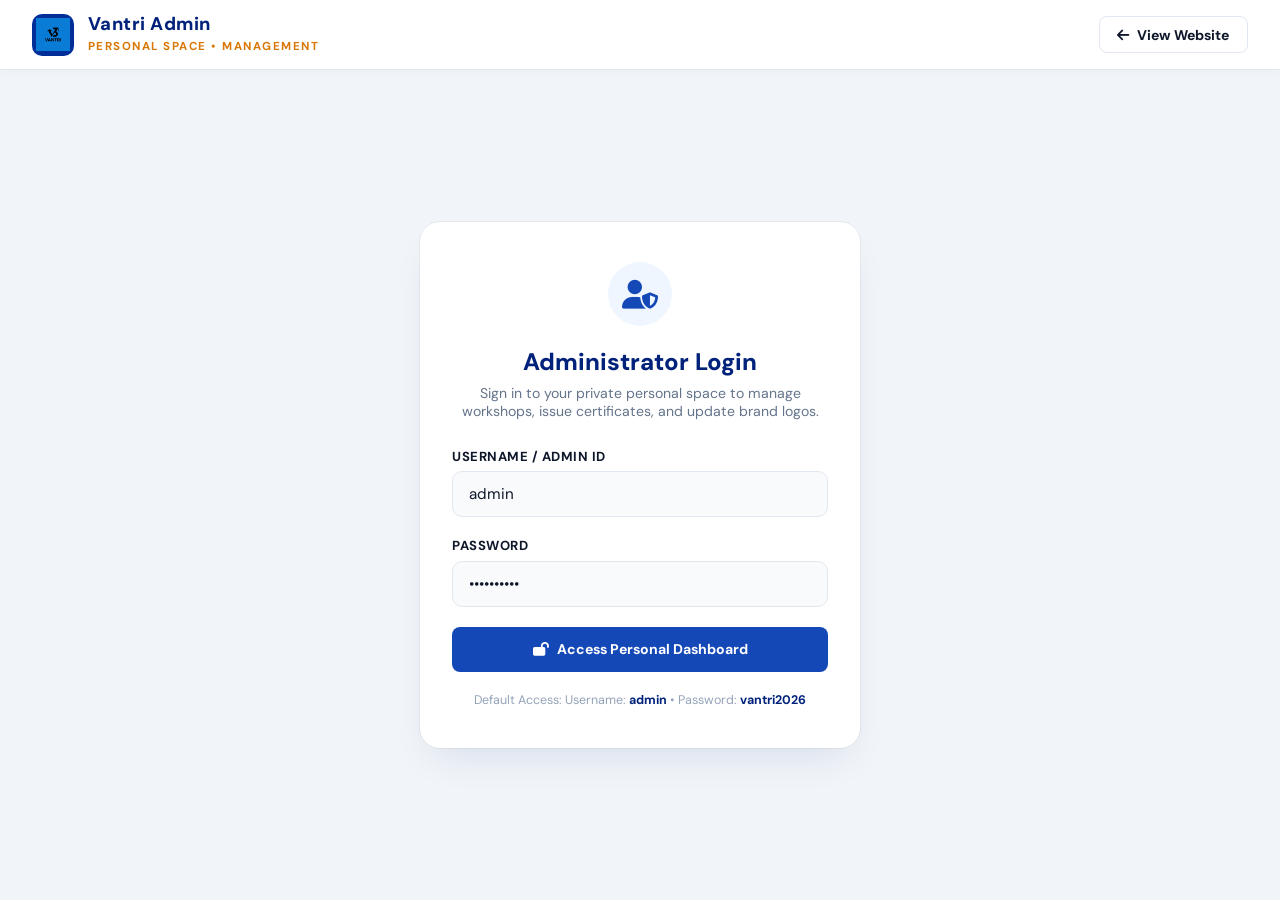
<file: admin.html>
<!DOCTYPE html>
<html lang="en">
<head>
  <meta charset="UTF-8">
  <meta name="viewport" content="width=device-width, initial-scale=1.0, maximum-scale=5.0">
  <title>Vantri (V3) Admin Portal | Personal Space & Management Dashboard</title>

  <!-- Favicon -->
  <link rel="icon" type="image/png" href="assets/logo.png">

  <!-- Google Fonts: DM Sans -->
  <link rel="preconnect" href="https://fonts.googleapis.com">
  <link rel="preconnect" href="https://fonts.gstatic.com" crossorigin>
  <link href="https://fonts.googleapis.com/css2?family=DM+Sans:ital,opsz,wght@0,9..40,300;0,9..40,500;0,9..40,700;0,9..40,800;1,9..40,400&display=swap" rel="stylesheet">

  <!-- Font Awesome -->
  <link rel="stylesheet" href="https://cdnjs.cloudflare.com/ajax/libs/font-awesome/6.4.2/css/all.min.css">

  <style>
    :root {
      --primary-blue: #1548b7;
      --navy-dark: #00227a;
      --bg-dark: #0f172a;
      --bg-light: #f8fafc;
      --card-bg: #ffffff;
      --border-color: #e2e8f0;
      --text-main: #0f172a;
      --text-muted: #64748b;
      --accent-cyan: #32b7ec;
      --gold-accent: #d97706;
      --success: #10b981;
      --danger: #ef4444;
    }

    * {
      margin: 0;
      padding: 0;
      box-sizing: border-box;
      font-family: 'DM Sans', -apple-system, BlinkMacSystemFont, sans-serif;
    }

    body {
      background: #f1f5f9;
      color: var(--text-main);
      min-height: 100vh;
      display: flex;
      flex-direction: column;
    }

    /* Top Admin Nav */
    .admin-navbar {
      background: #ffffff;
      border-bottom: 1px solid var(--border-color);
      padding: 0.85rem 2rem;
      display: flex;
      justify-content: space-between;
      align-items: center;
      position: sticky;
      top: 0;
      z-index: 50;
      box-shadow: 0 2px 10px rgba(0,0,0,0.03);
    }

    .admin-logo-wrap {
      display: flex;
      align-items: center;
      gap: 0.85rem;
      text-decoration: none;
      color: var(--navy-dark);
    }

    .admin-logo-box {
      width: 42px;
      height: 42px;
      background: #002e99;
      border-radius: 10px;
      display: flex;
      align-items: center;
      justify-content: center;
      overflow: hidden;
    }

    .admin-logo-box img {
      width: 80%;
      height: 80%;
      object-fit: contain;
    }

    .admin-title-wrap h1 {
      font-size: 1.15rem;
      font-weight: 800;
      letter-spacing: 0.5px;
      color: var(--navy-dark);
      line-height: 1.1;
    }

    .admin-title-wrap span {
      font-size: 0.72rem;
      font-weight: 700;
      color: var(--gold-accent);
      letter-spacing: 1.5px;
      text-transform: uppercase;
    }

    .admin-nav-actions {
      display: flex;
      align-items: center;
      gap: 1rem;
    }

    .btn {
      display: inline-flex;
      align-items: center;
      gap: 0.5rem;
      padding: 0.55rem 1.1rem;
      border-radius: 8px;
      font-size: 0.88rem;
      font-weight: 700;
      cursor: pointer;
      transition: all 0.2s ease;
      text-decoration: none;
      border: none;
    }

    .btn-primary {
      background: var(--primary-blue);
      color: #ffffff;
    }

    .btn-primary:hover {
      background: var(--navy-dark);
      transform: translateY(-1px);
    }

    .btn-outline {
      background: transparent;
      border: 1px solid var(--border-color);
      color: var(--text-main);
    }

    .btn-outline:hover {
      background: #f8fafc;
      border-color: #cbd5e1;
    }

    .btn-danger {
      background: #fee2e2;
      color: var(--danger);
      border: 1px solid #fecaca;
    }

    .btn-danger:hover {
      background: var(--danger);
      color: #ffffff;
    }

    .btn-success {
      background: #ecfdf5;
      color: var(--success);
      border: 1px solid #a7f3d0;
    }

    .btn-success:hover {
      background: var(--success);
      color: #ffffff;
    }

    /* Auth Login View */
    .login-container {
      flex: 1;
      display: flex;
      align-items: center;
      justify-content: center;
      padding: 2rem 1rem;
    }

    .login-card {
      background: #ffffff;
      border-radius: 20px;
      box-shadow: 0 20px 40px -15px rgba(0, 34, 122, 0.12), 0 0 0 1px rgba(0, 0, 0, 0.05);
      width: 100%;
      max-width: 440px;
      padding: 2.5rem 2rem;
      text-align: center;
    }

    .login-avatar {
      width: 64px;
      height: 64px;
      background: #eff6ff;
      color: var(--primary-blue);
      border-radius: 50%;
      display: flex;
      align-items: center;
      justify-content: center;
      font-size: 1.8rem;
      margin: 0 auto 1.25rem;
    }

    .form-group {
      text-align: left;
      margin-bottom: 1.25rem;
    }

    .form-group label {
      display: block;
      font-size: 0.82rem;
      font-weight: 700;
      color: var(--text-main);
      margin-bottom: 0.4rem;
      text-transform: uppercase;
      letter-spacing: 0.5px;
    }

    .form-control {
      width: 100%;
      padding: 0.75rem 1rem;
      border: 1.5px solid var(--border-color);
      border-radius: 10px;
      font-size: 0.95rem;
      color: var(--text-main);
      background: #f8fafc;
      transition: all 0.2s ease;
    }

    .form-control:focus {
      outline: none;
      border-color: var(--primary-blue);
      background: #ffffff;
      box-shadow: 0 0 0 3px rgba(21, 72, 183, 0.12);
    }

    /* Dashboard Layout */
    .dashboard-layout {
      display: none;
      flex: 1;
      max-width: 1400px;
      margin: 0 auto;
      width: 100%;
      padding: 2rem 1.5rem;
    }

    .dash-header {
      display: flex;
      justify-content: space-between;
      align-items: center;
      margin-bottom: 2rem;
      flex-wrap: wrap;
      gap: 1rem;
    }

    .dash-welcome h2 {
      font-size: 1.75rem;
      font-weight: 800;
      color: var(--navy-dark);
    }

    .dash-welcome p {
      color: var(--text-muted);
      font-size: 0.92rem;
    }

    /* Stat Cards */
    .stats-grid {
      display: grid;
      grid-template-columns: repeat(auto-fit, minmax(220px, 1fr));
      gap: 1.25rem;
      margin-bottom: 2rem;
    }

    .stat-card {
      background: #ffffff;
      border-radius: 16px;
      padding: 1.4rem;
      border: 1px solid var(--border-color);
      box-shadow: 0 4px 12px rgba(0,0,0,0.03);
      display: flex;
      align-items: center;
      gap: 1.25rem;
    }

    .stat-icon {
      width: 52px;
      height: 52px;
      border-radius: 14px;
      display: flex;
      align-items: center;
      justify-content: center;
      font-size: 1.4rem;
    }

    .stat-icon.blue { background: #eff6ff; color: var(--primary-blue); }
    .stat-icon.green { background: #ecfdf5; color: var(--success); }
    .stat-icon.gold { background: #fef3c7; color: var(--gold-accent); }
    .stat-icon.purple { background: #f3e8ff; color: #9333ea; }

    .stat-info span {
      display: block;
      font-size: 0.75rem;
      font-weight: 700;
      text-transform: uppercase;
      letter-spacing: 0.5px;
      color: var(--text-muted);
    }

    .stat-info strong {
      display: block;
      font-size: 1.6rem;
      font-weight: 800;
      color: var(--navy-dark);
    }

    /* Navigation Tabs */
    .admin-tabs {
      display: flex;
      gap: 0.5rem;
      border-bottom: 2px solid var(--border-color);
      margin-bottom: 1.75rem;
      overflow-x: auto;
    }

    .tab-btn {
      padding: 0.85rem 1.4rem;
      background: transparent;
      border: none;
      font-size: 0.95rem;
      font-weight: 700;
      color: var(--text-muted);
      cursor: pointer;
      position: relative;
      display: inline-flex;
      align-items: center;
      gap: 0.6rem;
      border-bottom: 3px solid transparent;
      margin-bottom: -2px;
      transition: all 0.2s ease;
      white-space: nowrap;
    }

    .tab-btn.active {
      color: var(--primary-blue);
      border-bottom-color: var(--primary-blue);
    }

    .tab-content {
      display: none;
    }

    .tab-content.active {
      display: block;
    }

    /* Content Cards */
    .card-panel {
      background: #ffffff;
      border-radius: 18px;
      border: 1px solid var(--border-color);
      box-shadow: 0 4px 14px rgba(0,0,0,0.03);
      padding: 1.75rem 2rem;
      margin-bottom: 2rem;
    }

    .card-panel-header {
      display: flex;
      justify-content: space-between;
      align-items: center;
      margin-bottom: 1.5rem;
      flex-wrap: wrap;
      gap: 1rem;
    }

    .card-panel-header h3 {
      font-size: 1.25rem;
      font-weight: 800;
      color: var(--navy-dark);
    }

    /* Tables */
    .table-responsive {
      overflow-x: auto;
    }

    table {
      width: 100%;
      border-collapse: collapse;
      text-align: left;
      font-size: 0.92rem;
    }

    th {
      background: #f8fafc;
      color: var(--text-muted);
      font-weight: 700;
      text-transform: uppercase;
      font-size: 0.75rem;
      letter-spacing: 0.5px;
      padding: 0.85rem 1rem;
      border-bottom: 1.5px solid var(--border-color);
    }

    td {
      padding: 1rem;
      border-bottom: 1px solid #f1f5f9;
      vertical-align: middle;
    }

    tr:hover td {
      background: #f8fafc;
    }

    .badge-pill {
      display: inline-block;
      padding: 0.25rem 0.65rem;
      border-radius: 9999px;
      font-size: 0.75rem;
      font-weight: 700;
      text-transform: uppercase;
      letter-spacing: 0.5px;
    }

    .badge-pill.blue { background: #eff6ff; color: var(--primary-blue); }
    .badge-pill.green { background: #ecfdf5; color: var(--success); }
    .badge-pill.gold { background: #fef3c7; color: var(--gold-accent); }

    /* Modals */
    .modal-backdrop {
      display: none;
      position: fixed;
      inset: 0;
      background: rgba(15, 23, 42, 0.6);
      backdrop-filter: blur(4px);
      z-index: 100;
      align-items: center;
      justify-content: center;
      padding: 1.5rem;
    }

    .modal-backdrop.active {
      display: flex;
    }

    .modal-window {
      background: #ffffff;
      border-radius: 20px;
      width: 100%;
      max-width: 600px;
      max-height: 90vh;
      overflow-y: auto;
      padding: 2rem;
      box-shadow: 0 25px 50px -12px rgba(0, 0, 0, 0.25);
    }

    .modal-window-header {
      display: flex;
      justify-content: space-between;
      align-items: center;
      margin-bottom: 1.5rem;
    }

    .modal-window-header h3 {
      font-size: 1.35rem;
      font-weight: 800;
      color: var(--navy-dark);
    }

    .close-btn {
      background: none;
      border: none;
      font-size: 1.4rem;
      color: var(--text-muted);
      cursor: pointer;
    }

    .form-grid-2 {
      display: grid;
      grid-template-columns: 1fr 1fr;
      gap: 1rem;
    }

    @media (max-width: 640px) {
      .form-grid-2 {
        grid-template-columns: 1fr;
      }
    }
  </style>
</head>
<body>

  <!-- Top Admin Bar -->
  <header class="admin-navbar">
    <a href="index.html" class="admin-logo-wrap">
      <div class="admin-logo-box">
        <img src="assets/logo.png" alt="Vantri Logo">
      </div>
      <div class="admin-title-wrap">
        <h1>Vantri Admin</h1>
        <span>Personal Space &bull; Management</span>
      </div>
    </a>

    <div class="admin-nav-actions">
      <a href="index.html" class="btn btn-outline">
        <i class="fa-solid fa-arrow-left"></i> View Website
      </a>
      <button id="btnLogout" class="btn btn-danger" style="display: none;" onclick="adminLogout()">
        <i class="fa-solid fa-arrow-right-from-bracket"></i> Sign Out
      </button>
    </div>
  </header>

  <!-- Login Section (Visible when logged out) -->
  <main class="login-container" id="loginSection">
    <div class="login-card">
      <div class="login-avatar">
        <i class="fa-solid fa-user-shield"></i>
      </div>
      <h2 style="font-size: 1.5rem; font-weight: 800; color: var(--navy-dark); margin-bottom: 0.4rem;">
        Administrator Login
      </h2>
      <p style="color: var(--text-muted); font-size: 0.88rem; margin-bottom: 1.75rem;">
        Sign in to your private personal space to manage workshops, issue certificates, and update brand logos.
      </p>

      <form onsubmit="event.preventDefault(); adminLogin();">
        <div class="form-group">
          <label for="adminUser">Username / Admin ID</label>
          <input type="text" id="adminUser" class="form-control" placeholder="e.g. admin or subbarao" required value="admin">
        </div>

        <div class="form-group">
          <label for="adminPass">Password</label>
          <input type="password" id="adminPass" class="form-control" placeholder="Enter secure password" required value="vantri2026">
        </div>

        <div id="loginError" style="display: none; background: #fff1f2; color: #be123c; padding: 0.65rem; border-radius: 8px; font-size: 0.82rem; font-weight: 700; margin-bottom: 1rem;">
          Invalid credentials. Please verify your login credentials.
        </div>

        <button type="submit" class="btn btn-primary" style="width: 100%; justify-content: center; padding: 0.85rem;">
          <i class="fa-solid fa-lock-open"></i> Access Personal Dashboard
        </button>

        <p style="font-size: 0.78rem; color: #94a3b8; margin-top: 1.25rem;">
          Default Access: Username: <strong style="color: var(--navy-dark);">admin</strong> &bull; Password: <strong style="color: var(--navy-dark);">vantri2026</strong>
        </p>
      </form>
    </div>
  </main>

  <!-- Authenticated Dashboard Space (Visible when logged in) -->
  <div class="dashboard-layout" id="dashboardLayout">
    
    <!-- Welcome Header -->
    <div class="dash-header">
      <div class="dash-welcome">
        <h2>Founder &amp; Leadership Workspace</h2>
        <p>Welcome back, <strong id="adminDisplayName">Subbarao Guggilam</strong>. Manage and synchronize your startup's workshops, certificates, and logos.</p>
      </div>

      <div style="display: flex; gap: 0.75rem;">
        <button class="btn btn-success" onclick="openIssueCertModal()">
          <i class="fa-solid fa-plus-circle"></i> Issue Certificate
        </button>
        <button class="btn btn-primary" onclick="openAddWorkshopModal()">
          <i class="fa-solid fa-chalkboard-user"></i> Create Workshop
        </button>
      </div>
    </div>

    <!-- Quick Stats Overview -->
    <div class="stats-grid">
      <div class="stat-card">
        <div class="stat-icon blue"><i class="fa-solid fa-award"></i></div>
        <div class="stat-info">
          <span>Certificates Issued</span>
          <strong id="statCertCount">4</strong>
        </div>
      </div>

      <div class="stat-card">
        <div class="stat-icon green"><i class="fa-solid fa-laptop-code"></i></div>
        <div class="stat-info">
          <span>Active Workshops</span>
          <strong id="statWorkshopCount">6</strong>
        </div>
      </div>

      <div class="stat-card">
        <div class="stat-icon gold"><i class="fa-solid fa-images"></i></div>
        <div class="stat-info">
          <span>Tech &amp; Partner Logos</span>
          <strong id="statLogoCount">6</strong>
        </div>
      </div>

      <div class="stat-card">
        <div class="stat-icon purple"><i class="fa-solid fa-building-columns"></i></div>
        <div class="stat-info">
          <span>Partner Colleges</span>
          <strong>4</strong>
        </div>
      </div>
    </div>

    <!-- Tabs Nav -->
    <div class="admin-tabs">
      <button class="tab-btn active" onclick="switchTab('tab-certs', this)">
        <i class="fa-solid fa-award"></i> Certificate Management
      </button>
      <button class="tab-btn" onclick="switchTab('tab-workshops', this)">
        <i class="fa-solid fa-laptop-code"></i> Workshop Curriculums
      </button>
      <button class="tab-btn" onclick="switchTab('tab-logos', this)">
        <i class="fa-solid fa-photo-film"></i> Brand &amp; Workshop Logos
      </button>
      <button class="tab-btn" onclick="switchTab('tab-export', this)">
        <i class="fa-solid fa-database"></i> Backup &amp; Sync Data
      </button>
    </div>

    <!-- TAB 1: Certificate Management -->
    <div class="tab-content active" id="tab-certs">
      <div class="card-panel">
        <div class="card-panel-header">
          <div>
            <h3>Issued Participant Certificates</h3>
            <p style="color: var(--text-muted); font-size: 0.85rem;">All attendees verified in this list can instantly download their certificate with dynamic QR on the main website.</p>
          </div>
          <button class="btn btn-primary" onclick="openIssueCertModal()">
            <i class="fa-solid fa-user-plus"></i> Issue New Certificate
          </button>
        </div>

        <div class="table-responsive">
          <table>
            <thead>
              <tr>
                <th>Certificate ID</th>
                <th>Attendee Name</th>
                <th>Workshop Topic</th>
                <th>Institution / College</th>
                <th>Mode</th>
                <th>Issue Date</th>
                <th>Actions</th>
              </tr>
            </thead>
            <tbody id="certTableBody">
              <!-- Dynamically rendered -->
            </tbody>
          </table>
        </div>
      </div>
    </div>

    <!-- TAB 2: Workshop Management -->
    <div class="tab-content" id="tab-workshops">
      <div class="card-panel">
        <div class="card-panel-header">
          <div>
            <h3>Workshop Offerings</h3>
            <p style="color: var(--text-muted); font-size: 0.85rem;">Create, update, or schedule upcoming AI, Cloud, and Software Engineering bootcamps.</p>
          </div>
          <button class="btn btn-primary" onclick="openAddWorkshopModal()">
            <i class="fa-solid fa-plus"></i> Add New Workshop
          </button>
        </div>

        <div class="table-responsive">
          <table>
            <thead>
              <tr>
                <th>Workshop Title</th>
                <th>Category</th>
                <th>Duration</th>
                <th>Status</th>
                <th>Target Audience</th>
                <th>Actions</th>
              </tr>
            </thead>
            <tbody id="workshopTableBody">
              <!-- Dynamically rendered -->
            </tbody>
          </table>
        </div>
      </div>
    </div>

    <!-- TAB 3: Logos & Assets Management -->
    <div class="tab-content" id="tab-logos">
      <div class="card-panel">
        <div class="card-panel-header">
          <div>
            <h3>Workshop Tech &amp; Partner Logos</h3>
            <p style="color: var(--text-muted); font-size: 0.85rem;">Manage the technology logos featured in the infinite marquee and workshop headers.</p>
          </div>
          <button class="btn btn-primary" onclick="openAddLogoModal()">
            <i class="fa-solid fa-upload"></i> Add New Logo
          </button>
        </div>

        <div style="display: grid; grid-template-columns: repeat(auto-fill, minmax(200px, 1fr)); gap: 1.25rem;" id="logosGrid">
          <!-- Dynamically rendered -->
        </div>
      </div>
    </div>

    <!-- TAB 4: Backup & Sync Data -->
    <div class="tab-content" id="tab-export">
      <div class="card-panel">
        <div class="card-panel-header">
          <div>
            <h3>Synchronize with Website</h3>
            <p style="color: var(--text-muted); font-size: 0.85rem;">Download updated JSON records to commit directly to your GitHub repository or save backups.</p>
          </div>
        </div>

        <div style="display: flex; gap: 1rem; flex-wrap: wrap;">
          <button class="btn btn-primary" onclick="exportCertificatesJSON()">
            <i class="fa-solid fa-download"></i> Download certificates.json
          </button>
          <button class="btn btn-outline" onclick="copyCertificatesJSON()">
            <i class="fa-solid fa-copy"></i> Copy JSON to Clipboard
          </button>
          <button class="btn btn-danger" onclick="resetToDefaultData()">
            <i class="fa-solid fa-rotate-left"></i> Reset to Default Sample Data
          </button>
        </div>

        <div style="margin-top: 1.5rem;">
          <label style="font-weight: 700; font-size: 0.85rem; color: var(--text-muted); display: block; margin-bottom: 0.5rem;">Live Data Preview (JSON format):</label>
          <pre id="jsonPreviewBox" style="background: #0f172a; color: #38bdf8; padding: 1.25rem; border-radius: 12px; font-size: 0.82rem; overflow-x: auto; max-height: 300px;"></pre>
        </div>
      </div>
    </div>

  </div>

  <!-- MODAL: Issue New Certificate -->
  <div class="modal-backdrop" id="modalIssueCert">
    <div class="modal-window">
      <div class="modal-window-header">
        <h3>Issue Attendee Certificate</h3>
        <button class="close-btn" onclick="closeModals()">&times;</button>
      </div>

      <form onsubmit="event.preventDefault(); saveNewCertificate();">
        <div class="form-grid-2">
          <div class="form-group">
            <label>Attendee Full Name</label>
            <input type="text" id="newCertName" class="form-control" placeholder="e.g. Ramesh Kumar" required>
          </div>
          <div class="form-group">
            <label>Certificate ID</label>
            <input type="text" id="newCertId" class="form-control" placeholder="e.g. VNT-2024-005" required>
          </div>
        </div>

        <div class="form-group">
          <label>Workshop Title</label>
          <input type="text" id="newCertWorkshop" class="form-control" placeholder="e.g. Generative AI & Autonomous Agent Architecture" required>
        </div>

        <div class="form-grid-2">
          <div class="form-group">
            <label>Institution / College</label>
            <input type="text" id="newCertCollege" class="form-control" placeholder="e.g. IIT Madras / College Name" required>
          </div>
          <div class="form-group">
            <label>Training Mode</label>
            <select id="newCertMode" class="form-control">
              <option value="Offline Campus Bootcamp">Offline Campus Bootcamp</option>
              <option value="Online Live Workshop">Online Live Workshop</option>
              <option value="Executive Masterclass">Executive Masterclass</option>
            </select>
          </div>
        </div>

        <div class="form-group">
          <label>Date of Issue</label>
          <input type="text" id="newCertDate" class="form-control" placeholder="e.g. October 25, 2026" required>
        </div>

        <div style="display: flex; justify-content: flex-end; gap: 0.75rem; margin-top: 1.5rem;">
          <button type="button" class="btn btn-outline" onclick="closeModals()">Cancel</button>
          <button type="submit" class="btn btn-primary"><i class="fa-solid fa-circle-check"></i> Issue &amp; Save</button>
        </div>
      </form>
    </div>
  </div>

  <!-- MODAL: Add Workshop -->
  <div class="modal-backdrop" id="modalAddWorkshop">
    <div class="modal-window">
      <div class="modal-window-header">
        <h3>Create New Workshop</h3>
        <button class="close-btn" onclick="closeModals()">&times;</button>
      </div>

      <form onsubmit="event.preventDefault(); saveNewWorkshop();">
        <div class="form-group">
          <label>Workshop Title</label>
          <input type="text" id="newWsTitle" class="form-control" placeholder="e.g. DeepSeek & Open Source AI Deployment" required>
        </div>

        <div class="form-grid-2">
          <div class="form-group">
            <label>Category</label>
            <input type="text" id="newWsCat" class="form-control" placeholder="e.g. Artificial Intelligence" required>
          </div>
          <div class="form-group">
            <label>Duration</label>
            <input type="text" id="newWsDuration" class="form-control" placeholder="e.g. 2 Days / 16 Hours" required>
          </div>
        </div>

        <div class="form-group">
          <label>Target Audience</label>
          <input type="text" id="newWsAudience" class="form-control" placeholder="e.g. College Students, Developers, Tech Leads" required>
        </div>

        <div style="display: flex; justify-content: flex-end; gap: 0.75rem; margin-top: 1.5rem;">
          <button type="button" class="btn btn-outline" onclick="closeModals()">Cancel</button>
          <button type="submit" class="btn btn-primary"><i class="fa-solid fa-save"></i> Save Workshop</button>
        </div>
      </form>
    </div>
  </div>

  <!-- MODAL: Add Logo -->
  <div class="modal-backdrop" id="modalAddLogo">
    <div class="modal-window">
      <div class="modal-window-header">
        <h3>Add Workshop Tech Logo</h3>
        <button class="close-btn" onclick="closeModals()">&times;</button>
      </div>

      <form onsubmit="event.preventDefault(); saveNewLogo();">
        <div class="form-group">
          <label>Technology / Brand Name</label>
          <input type="text" id="newLogoName" class="form-control" placeholder="e.g. Kubernetes, Docker, LangChain" required>
        </div>

        <div class="form-group">
          <label>Icon / Logo Image URL (or FontAwesome Class)</label>
          <input type="text" id="newLogoUrl" class="form-control" placeholder="e.g. fa-brands fa-docker or image URL" required>
        </div>

        <div style="display: flex; justify-content: flex-end; gap: 0.75rem; margin-top: 1.5rem;">
          <button type="button" class="btn btn-outline" onclick="closeModals()">Cancel</button>
          <button type="submit" class="btn btn-primary"><i class="fa-solid fa-check"></i> Add Logo</button>
        </div>
      </form>
    </div>
  </div>

  <!-- Admin Script Logic -->
  <script>
    // Default initial data sets
    const DEFAULT_CERTS = [
      {
        "id": "VNT-2024-001",
        "name": "Subbarao Guggilam",
        "workshop": "Generative AI & Autonomous Agent Architecture",
        "mode": "Offline Campus Bootcamp",
        "college": "Vantri Institute of Advanced Tech",
        "issueDate": "October 15, 2026",
        "founder": "Subbarao Guggilam",
        "founderRole": "Founder & CEO, Vantri (V3)",
        "cofounder": "Devabathini Veranjaneyulu",
        "cofounderRole": "Co-Founder, Vantri (V3)",
        "coordinator": "Dr. K. S. Raman",
        "coordinatorRole": "Academic & Workshop Coordinator"
      },
      {
        "id": "VNT-2024-002",
        "name": "Karthik Varma",
        "workshop": "AWS Cloud Foundations & DevOps Automation",
        "mode": "Online Live Workshop",
        "college": "National Institute of Technology",
        "issueDate": "October 18, 2026",
        "founder": "Subbarao Guggilam",
        "founderRole": "Founder & CEO, Vantri (V3)",
        "cofounder": "Devabathini Veranjaneyulu",
        "cofounderRole": "Co-Founder, Vantri (V3)",
        "coordinator": "Prof. R. M. Reddy",
        "coordinatorRole": "College Coordinator"
      },
      {
        "id": "VNT-2024-003",
        "name": "Pooja Sundaram",
        "workshop": "Prompt Engineering & Claude Vibe Coding",
        "mode": "Offline Campus Bootcamp",
        "college": "Sri Venkateswara University",
        "issueDate": "October 20, 2026",
        "founder": "Subbarao Guggilam",
        "founderRole": "Founder & CEO, Vantri (V3)",
        "cofounder": "Devabathini Veranjaneyulu",
        "cofounderRole": "Co-Founder, Vantri (V3)",
        "coordinator": "Dr. S. K. Lakshmi",
        "coordinatorRole": "Workshop Coordinator"
      },
      {
        "id": "VNT-2024-004",
        "name": "Naveen Teja",
        "workshop": "Robotic Process Automation (RPA) & Modern Web Systems",
        "mode": "Online Live Workshop",
        "college": "Aditya Engineering College",
        "issueDate": "October 22, 2026",
        "founder": "Subbarao Guggilam",
        "founderRole": "Founder & CEO, Vantri (V3)",
        "cofounder": "Devabathini Veranjaneyulu",
        "cofounderRole": "Co-Founder, Vantri (V3)",
        "coordinator": "Prof. V. Chaitanya",
        "coordinatorRole": "College Coordinator"
      }
    ];

    const DEFAULT_WORKSHOPS = [
      { title: "Claude & Autonomous AI Agents", category: "Generative AI", duration: "2 Days / 16 Hours", status: "Active", audience: "Students & Developers" },
      { title: "Vibe Coding & Rapid Fullstack Prototyping", category: "Modern Web", duration: "3 Days / 24 Hours", status: "Active", audience: "Product Builders" },
      { title: "Prompt Engineering & Reasoning Architectures", category: "AI Operations", duration: "1 Day / 8 Hours", status: "Active", audience: "All Disciplines" },
      { title: "AWS Cloud & Serverless Infrastructure", category: "Cloud & DevOps", duration: "2 Days / 16 Hours", status: "Active", audience: "Engineers & IT" },
      { title: "Robotic Process Automation (RPA) with Python", category: "Automation", duration: "2 Days / 16 Hours", status: "Active", audience: "Enterprises" },
      { title: "Production Web Development & Modern APIs", category: "Full-Stack", duration: "4 Days / 32 Hours", status: "Active", audience: "Job Seekers" }
    ];

    const DEFAULT_LOGOS = [
      { name: "AWS Cloud", icon: "fa-brands fa-aws", type: "tech" },
      { name: "Python & RPA", icon: "fa-brands fa-python", type: "tech" },
      { name: "JavaScript & Web", icon: "fa-brands fa-js", type: "tech" },
      { name: "Node.js Architecture", icon: "fa-brands fa-node", type: "tech" },
      { name: "Docker Containers", icon: "fa-brands fa-docker", type: "tech" },
      { name: "GitHub Operations", icon: "fa-brands fa-github", type: "tech" }
    ];

    // Local Storage helpers
    function getCerts() {
      const data = localStorage.getItem('vantri_certificates');
      return data ? JSON.parse(data) : DEFAULT_CERTS;
    }

    function saveCerts(list) {
      localStorage.setItem('vantri_certificates', JSON.stringify(list));
      renderDashboard();
    }

    function getWorkshops() {
      const data = localStorage.getItem('vantri_workshops');
      return data ? JSON.parse(data) : DEFAULT_WORKSHOPS;
    }

    function saveWorkshops(list) {
      localStorage.setItem('vantri_workshops', JSON.stringify(list));
      renderDashboard();
    }

    function getLogos() {
      const data = localStorage.getItem('vantri_logos');
      return data ? JSON.parse(data) : DEFAULT_LOGOS;
    }

    function saveLogos(list) {
      localStorage.setItem('vantri_logos', JSON.stringify(list));
      renderDashboard();
    }

    // Auth functions
    function adminLogin() {
      const u = document.getElementById('adminUser').value.trim();
      const p = document.getElementById('adminPass').value.trim();

      // Check credentials (admin / vantri2026 or subbarao / vantri2026)
      if ((u.toLowerCase() === 'admin' || u.toLowerCase() === 'subbarao') && p === 'vantri2026') {
        sessionStorage.setItem('vantri_admin_auth', 'true');
        sessionStorage.setItem('vantri_admin_name', u.toLowerCase() === 'subbarao' ? 'Subbarao Guggilam' : 'Subbarao Guggilam (Admin)');
        checkAuth();
      } else {
        document.getElementById('loginError').style.display = 'block';
      }
    }

    function adminLogout() {
      sessionStorage.removeItem('vantri_admin_auth');
      sessionStorage.removeItem('vantri_admin_name');
      checkAuth();
    }

    function checkAuth() {
      const isAuth = sessionStorage.getItem('vantri_admin_auth') === 'true';
      const loginSection = document.getElementById('loginSection');
      const dashLayout = document.getElementById('dashboardLayout');
      const btnLogout = document.getElementById('btnLogout');

      if (isAuth) {
        loginSection.style.display = 'none';
        dashLayout.style.display = 'block';
        btnLogout.style.display = 'inline-flex';
        document.getElementById('adminDisplayName').textContent = sessionStorage.getItem('vantri_admin_name') || 'Administrator';
        renderDashboard();
      } else {
        loginSection.style.display = 'flex';
        dashLayout.style.display = 'none';
        btnLogout.style.display = 'none';
      }
    }

    // Tabs Switcher
    function switchTab(tabId, btn) {
      document.querySelectorAll('.tab-btn').forEach(b => b.classList.remove('active'));
      document.querySelectorAll('.tab-content').forEach(c => c.classList.remove('active'));

      btn.classList.add('active');
      const content = document.getElementById(tabId);
      if (content) content.classList.add('active');
    }

    // Render Table and Grid Contents
    function renderDashboard() {
      const certs = getCerts();
      const workshops = getWorkshops();
      const logos = getLogos();

      // Update counters
      document.getElementById('statCertCount').textContent = certs.length;
      document.getElementById('statWorkshopCount').textContent = workshops.length;
      document.getElementById('statLogoCount').textContent = logos.length;

      // 1. Render Certificates Table
      const certTbody = document.getElementById('certTableBody');
      certTbody.innerHTML = '';
      certs.forEach((c, idx) => {
        const tr = document.createElement('tr');
        tr.innerHTML = `
          <td><strong style="color: var(--primary-blue); font-family: monospace;">${c.id}</strong></td>
          <td><strong>${c.name}</strong></td>
          <td>${c.workshop}</td>
          <td>${c.college}</td>
          <td><span class="badge-pill blue">${c.mode}</span></td>
          <td>${c.issueDate}</td>
          <td>
            <a href="index.html?verify=${encodeURIComponent(c.id)}#certificates" target="_blank" class="btn btn-outline" style="padding: 0.3rem 0.65rem; font-size: 0.78rem;" title="View Live Certificate">
              <i class="fa-solid fa-eye"></i> View
            </a>
            <button onclick="deleteCert(${idx})" class="btn btn-danger" style="padding: 0.3rem 0.65rem; font-size: 0.78rem;" title="Delete Certificate">
              <i class="fa-solid fa-trash"></i>
            </button>
          </td>
        `;
        certTbody.appendChild(tr);
      });

      // 2. Render Workshops Table
      const wsTbody = document.getElementById('workshopTableBody');
      wsTbody.innerHTML = '';
      workshops.forEach((w, idx) => {
        const tr = document.createElement('tr');
        tr.innerHTML = `
          <td><strong>${w.title}</strong></td>
          <td><span class="badge-pill gold">${w.category}</span></td>
          <td>${w.duration}</td>
          <td><span class="badge-pill green">${w.status}</span></td>
          <td>${w.audience}</td>
          <td>
            <button onclick="deleteWorkshop(${idx})" class="btn btn-danger" style="padding: 0.3rem 0.65rem; font-size: 0.78rem;">
              <i class="fa-solid fa-trash"></i>
            </button>
          </td>
        `;
        wsTbody.appendChild(tr);
      });

      // 3. Render Logos Grid
      const logosGrid = document.getElementById('logosGrid');
      logosGrid.innerHTML = '';
      logos.forEach((l, idx) => {
        const card = document.createElement('div');
        card.style.background = '#ffffff';
        card.style.border = '1px solid var(--border-color)';
        card.style.borderRadius = '14px';
        card.style.padding = '1.25rem';
        card.style.textAlign = 'center';
        card.innerHTML = `
          <div style="font-size: 2.5rem; color: var(--primary-blue); margin-bottom: 0.75rem;">
            ${l.icon.startsWith('fa-') ? `<i class="${l.icon}"></i>` : `<img src="${l.icon}" style="height: 48px; object-fit: contain;">`}
          </div>
          <strong style="display: block; font-size: 0.95rem; margin-bottom: 0.5rem;">${l.name}</strong>
          <button onclick="deleteLogo(${idx})" class="btn btn-danger" style="padding: 0.25rem 0.65rem; font-size: 0.75rem;">
            <i class="fa-solid fa-trash"></i> Remove
          </button>
        `;
        logosGrid.appendChild(card);
      });

      // 4. Update JSON preview
      document.getElementById('jsonPreviewBox').textContent = JSON.stringify(certs, null, 2);
    }

    // Modal Triggers
    function openIssueCertModal() {
      // Auto-generate next suggested ID
      const certs = getCerts();
      const nextNum = String(certs.length + 1).padStart(3, '0');
      document.getElementById('newCertId').value = `VNT-2024-${nextNum}`;
      document.getElementById('newCertDate').value = new Date().toLocaleDateString('en-US', { month: 'long', day: 'numeric', year: 'numeric' });
      document.getElementById('modalIssueCert').classList.add('active');
    }

    function openAddWorkshopModal() {
      document.getElementById('modalAddWorkshop').classList.add('active');
    }

    function openAddLogoModal() {
      document.getElementById('modalAddLogo').classList.add('active');
    }

    function closeModals() {
      document.querySelectorAll('.modal-backdrop').forEach(m => m.classList.remove('active'));
    }

    // Save Handlers
    function saveNewCertificate() {
      const certs = getCerts();
      const newCert = {
        id: document.getElementById('newCertId').value.trim().toUpperCase(),
        name: document.getElementById('newCertName').value.trim(),
        workshop: document.getElementById('newCertWorkshop').value.trim(),
        college: document.getElementById('newCertCollege').value.trim(),
        mode: document.getElementById('newCertMode').value,
        issueDate: document.getElementById('newCertDate').value.trim(),
        founder: "Subbarao Guggilam",
        founderRole: "Founder & CEO, Vantri (V3)",
        cofounder: "Devabathini Veranjaneyulu",
        cofounderRole: "Co-Founder, Vantri (V3)",
        coordinator: "Academic & Workshop Coordinator",
        coordinatorRole: "College Coordinator"
      };

      certs.unshift(newCert); // Place at top
      saveCerts(certs);
      closeModals();
      alert(`Certificate ${newCert.id} successfully issued for ${newCert.name}!\nIt is now live and verifiable on the website.`);
    }

    function deleteCert(index) {
      if (confirm('Are you sure you want to delete this certificate?')) {
        const certs = getCerts();
        certs.splice(index, 1);
        saveCerts(certs);
      }
    }

    function saveNewWorkshop() {
      const workshops = getWorkshops();
      const newWs = {
        title: document.getElementById('newWsTitle').value.trim(),
        category: document.getElementById('newWsCat').value.trim(),
        duration: document.getElementById('newWsDuration').value.trim(),
        status: "Active",
        audience: document.getElementById('newWsAudience').value.trim()
      };
      workshops.unshift(newWs);
      saveWorkshops(workshops);
      closeModals();
      alert(`Workshop "${newWs.title}" created successfully!`);
    }

    function deleteWorkshop(index) {
      if (confirm('Delete this workshop?')) {
        const ws = getWorkshops();
        ws.splice(index, 1);
        saveWorkshops(ws);
      }
    }

    function saveNewLogo() {
      const logos = getLogos();
      const newLogo = {
        name: document.getElementById('newLogoName').value.trim(),
        icon: document.getElementById('newLogoUrl').value.trim(),
        type: "tech"
      };
      logos.push(newLogo);
      saveLogos(logos);
      closeModals();
      alert(`Logo "${newLogo.name}" added successfully!`);
    }

    function deleteLogo(index) {
      if (confirm('Remove this logo?')) {
        const logos = getLogos();
        logos.splice(index, 1);
        saveLogos(logos);
      }
    }

    // Export & Reset
    function exportCertificatesJSON() {
      const data = JSON.stringify(getCerts(), null, 2);
      const blob = new Blob([data], { type: 'application/json' });
      const url = URL.createObjectURL(blob);
      const a = document.createElement('a');
      a.href = url;
      a.download = 'certificates.json';
      a.click();
      URL.revokeObjectURL(url);
    }

    function copyCertificatesJSON() {
      const data = JSON.stringify(getCerts(), null, 2);
      if (navigator.clipboard) {
        navigator.clipboard.writeText(data).then(() => {
          alert('certificates.json copied to clipboard!');
        });
      } else {
        prompt('Copy your JSON data:', data);
      }
    }

    function resetToDefaultData() {
      if (confirm('Reset all certificates, workshops, and logos to initial sample data?')) {
        localStorage.removeItem('vantri_certificates');
        localStorage.removeItem('vantri_workshops');
        localStorage.removeItem('vantri_logos');
        renderDashboard();
        alert('Reset complete.');
      }
    }

    // Init
    document.addEventListener('DOMContentLoaded', () => {
      checkAuth();
    });
  </script>
</body>
</html>
</file>
